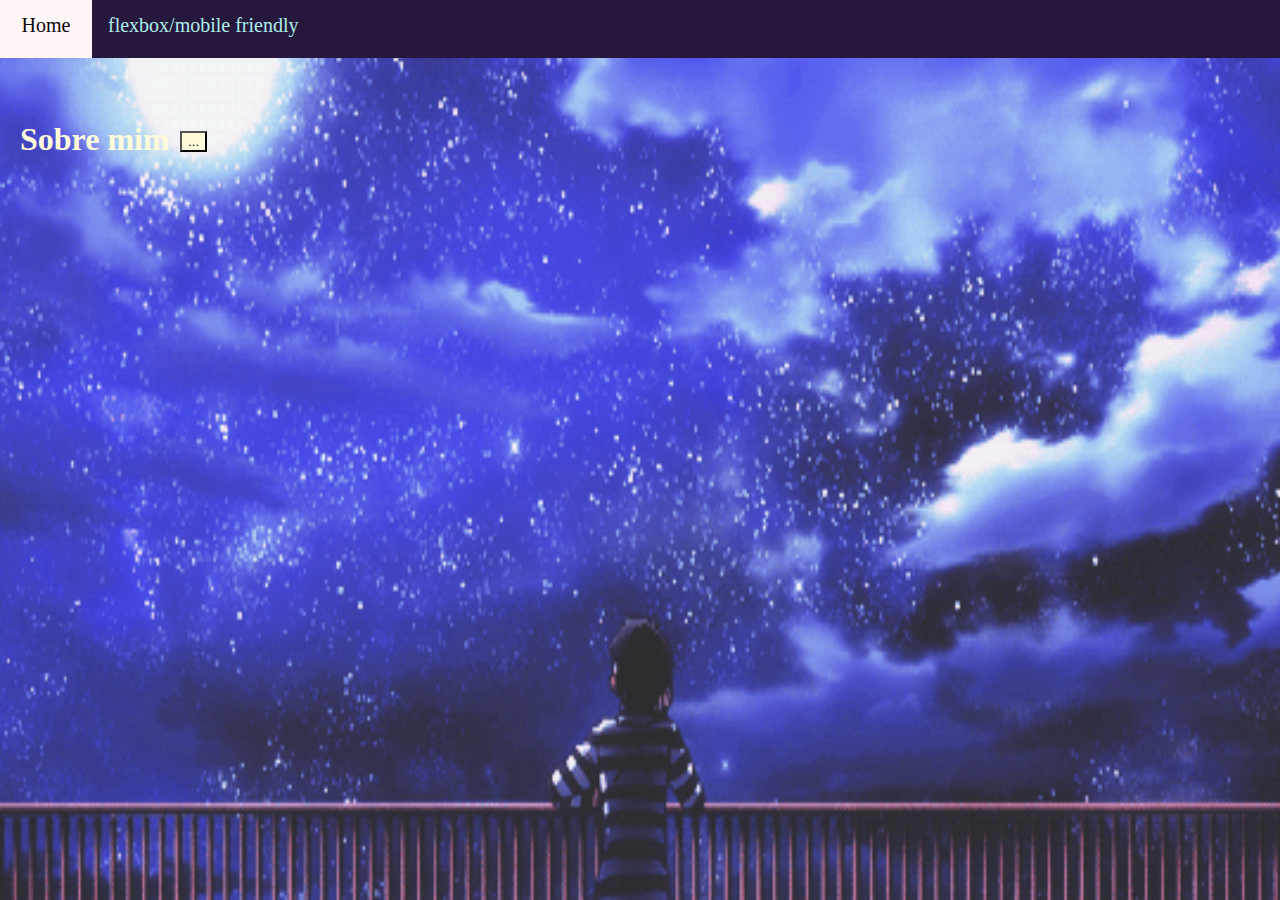
<file: index.html>
<!DOCTYPE html>
<html lang="pt">
<head>
    <meta charset="UTF-8">
    <meta http-equiv="X-UA-Compatible" content="IE=edge">
    <meta name="viewport" content="width=device-width, initial-scale=1.0">
    <title>Tpc aula 6</title>
<link rel="stylesheet" href="style.css">

    

  </head>
</head>



<body>
  

<div class="barra-de-navegaçao">
    <a class="active" href="index.html">Home</a>
    <a href="flexbox.html">flexbox/mobile friendly</a>
    
 
        
    
</div>

<div class="Titulo">
    <h1> Sobre mim </h1>
</div>






<button onclick="typeWriter()">...</button>

<h3 id="mini bio"></h3>

<script>
var i = 0;
var txt = 'Olá ,sou o Rodrigo tenho 18 anos e estudo Comunicação audiovisual e multimédia na ULP ' ;
var speed = 35;

function typeWriter() {
  if (i < txt.length) {
    document.getElementById("mini bio").innerHTML += txt.charAt(i);
    i++;
    setTimeout(typeWriter, speed);
  }
}
</script>

</audio>
</body>
</file>
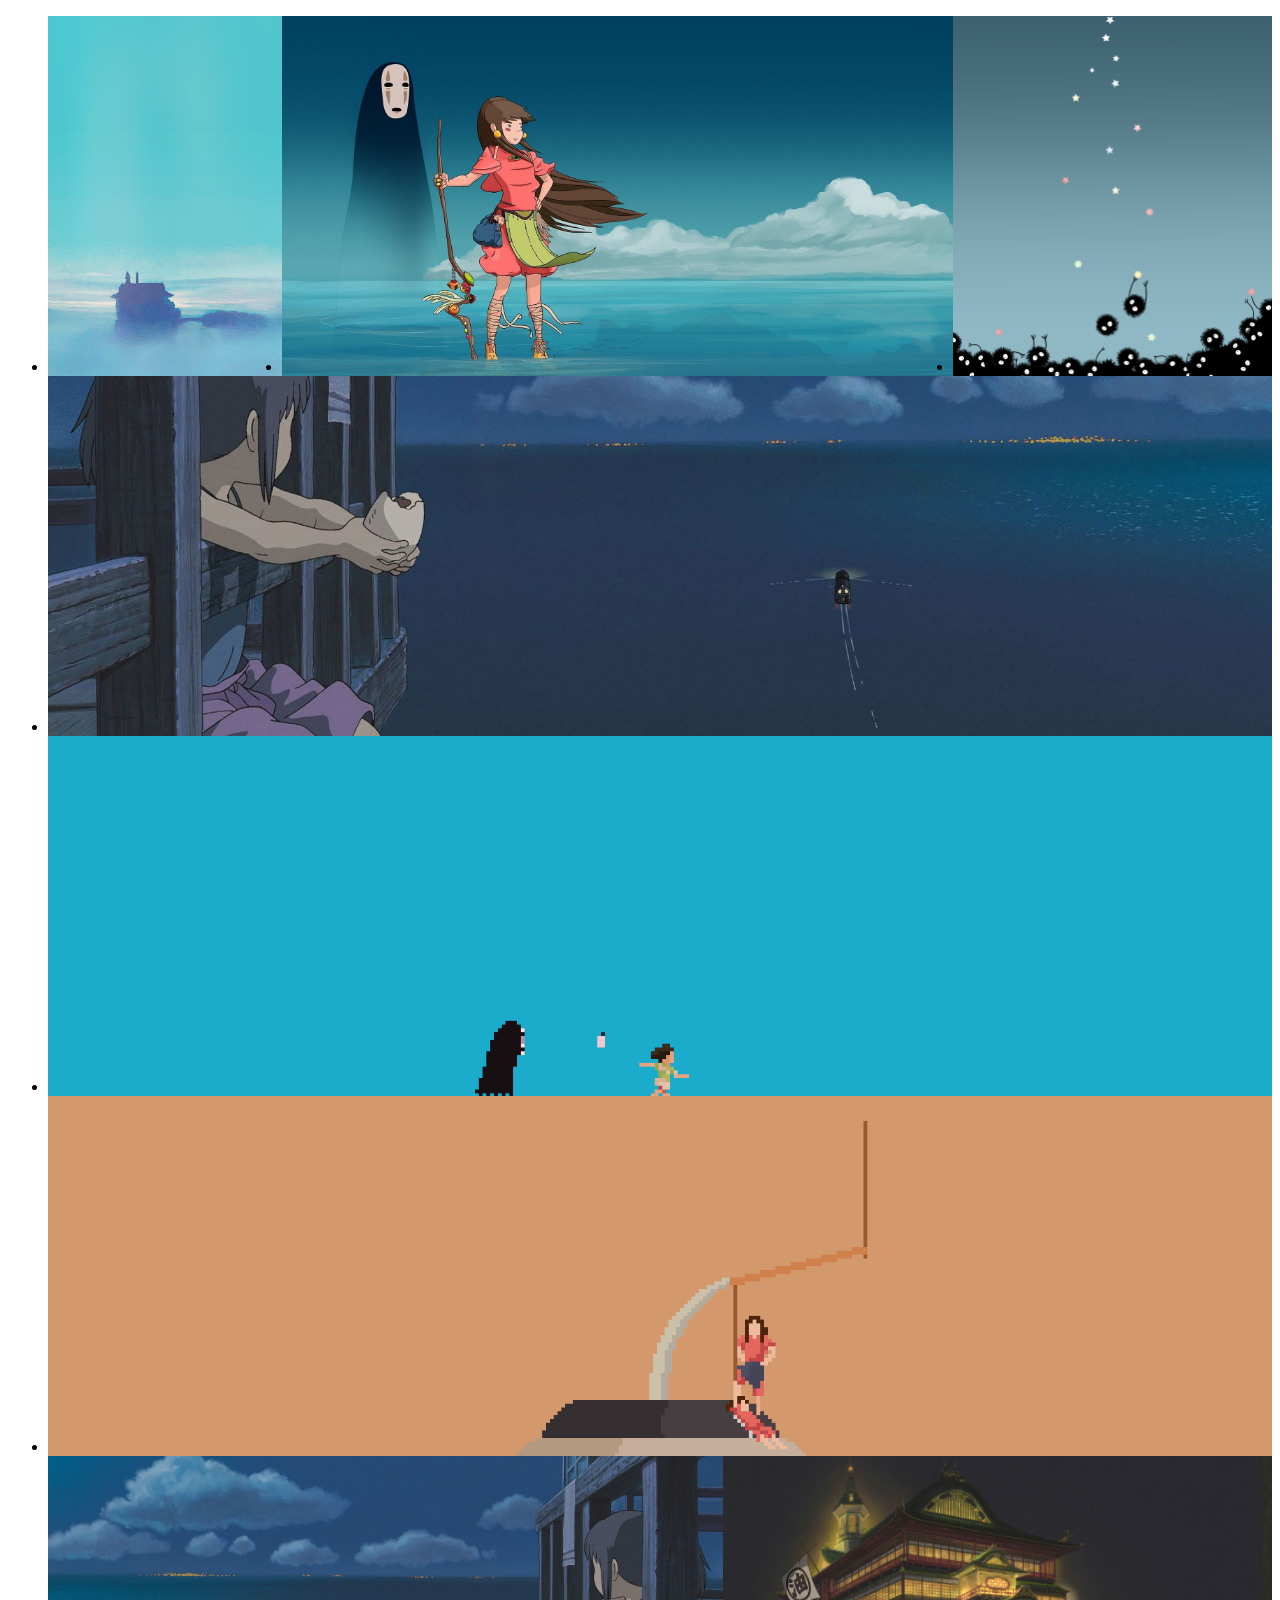
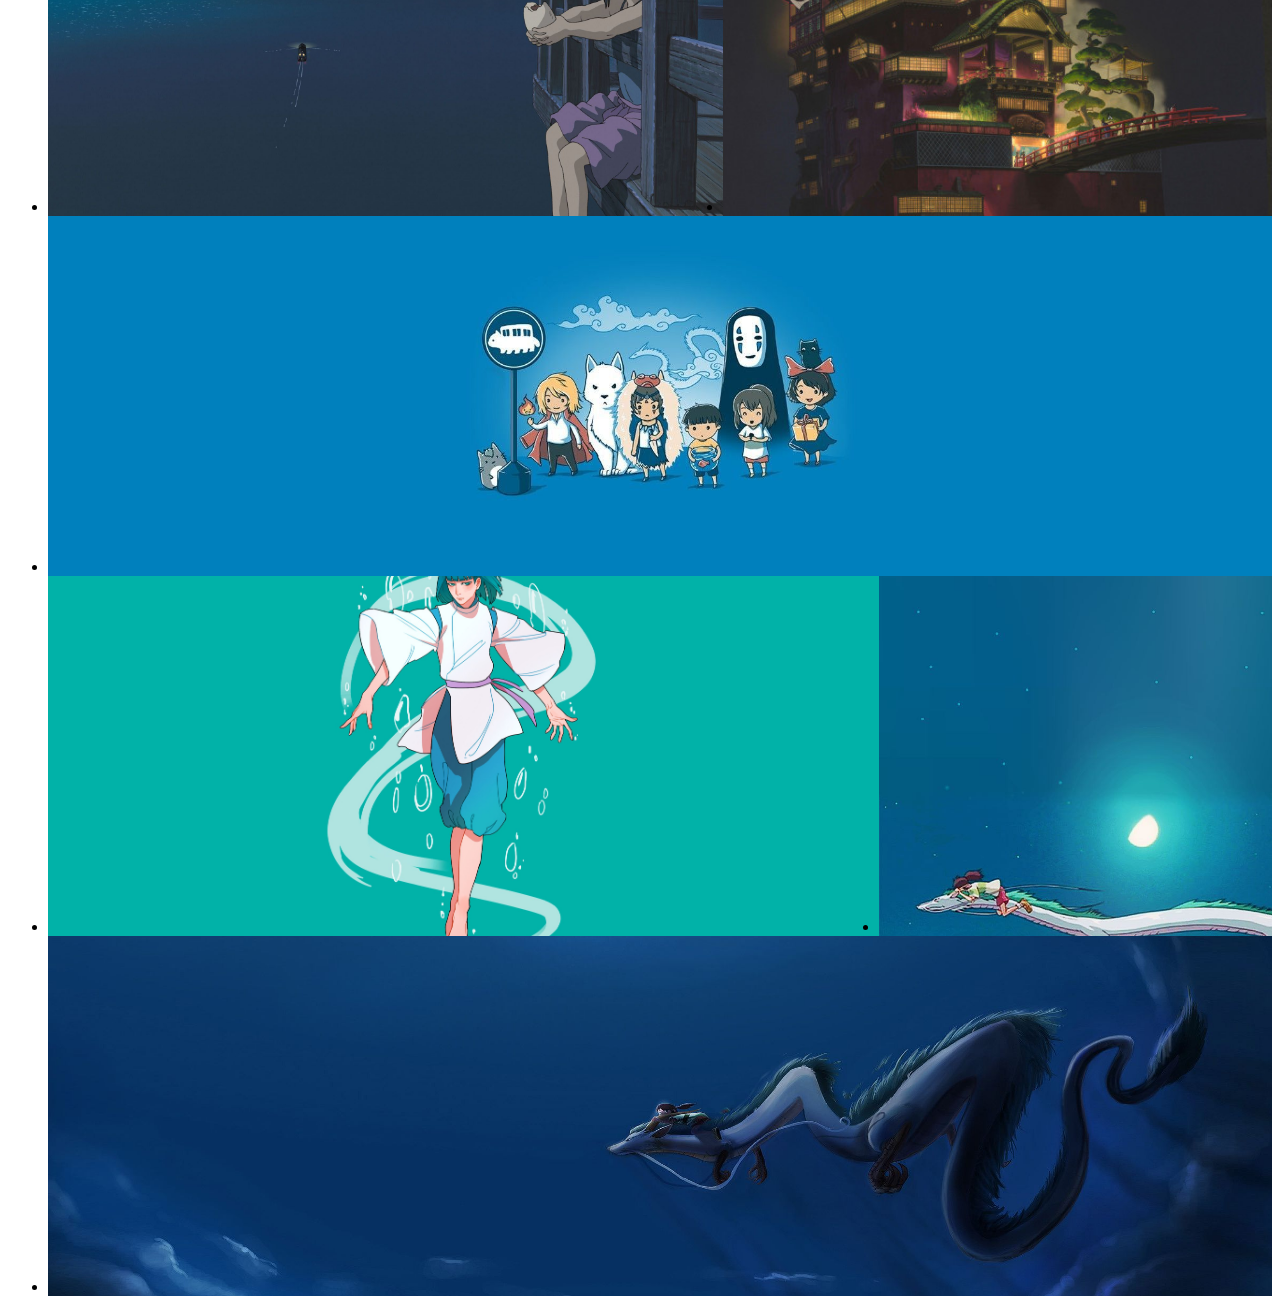
<file: flexbox.html>
<!DOCTYPE html>
<html lang="pt">
<head>
    <meta charset="UTF-8">
    <meta http-equiv="X-UA-Compatible" content="IE=edge">
    <meta name="viewport" content="width=device-width, initial-scale=1.0">
    
    <title>Document</title>
    <link rel="stylesheet" href="flexbox.css">
</head>
<body>
    <ul>
        <li>
          <img src="1236861.png" 
        </li>
        <li>
          <img src="1803599.jpg"
        </li>
        <li>
          <img src="1897261.png"
        </li>
        <li>
          <img src="400684.jpg"
        </li>
        <li>
          <img src="400691.png"
        </li>
        <li>
          <img src="400697.png"
        </li>
        <li>
            <img src="404592.jpg"
          </li>
          <li>
            <img src="404593.jpg"
          </li>
          <li>
            <img src="902420.jpg"
          </li>
          <li>
              <img src="933099.jpg"
            </li>
            <li>
                <img src="847939.jpg"
              </li>
              <li>
                  <img src="2966045.jpg"
                </li>






    
      </ul>
</body>
</html>
</file>
<file: style.css>
h1 {color: rgb(255, 251, 218);position: absolute; left: 20px; top:100px;}
    button {background-color: rgb(255, 251, 218);color: rgb(0, 0, 0) ;position: absolute; left: 180px; top:131px}
    h3 {color: rgb(218, 123, 15);position: absolute; left: 0px; top: 608px;}
  
      body 
      { background-image: url(background.gif);
      background-repeat: no-repeat;
      background-attachment: fixed;
       background-size: 100% 100%;
      background-position-y: bottom; }
  
      body {
    margin: 0;
    font-family: 'Times New Roman', Times, serif ;
  }
  
  .barra-de-navegaçao {
    overflow: hidden;
    background-color: rgb(38, 24, 61); 
  }
  
  .barra-de-navegaçao a {
    float: left;
    color: #adeeeb;
    text-align: center ;
    padding: 14px 16px;
    text-decoration: none;
    font-size: 20px;
  }
  
  .barra-de-navegaçao a.active {
    background-color: #2b2185;
    width:60px; height:30px;
    color: rgb(255, 230, 194);text-align: center }
    
    .barra-de-navegaçao a:hover {
    background-color: rgb(255, 247, 247);
    color: rgb(14, 7, 7);
  }
</file>
<file: flexbox.css>
ul {
  display: flex;
  flex-wrap: wrap;
}

li {
  height: 40vh;
  flex-grow: 1;
}



img {
  max-height: 100%;
  min-width: 100%;
  object-fit: cover;
  vertical-align: bottom;
}



@media (max-height: 480px) {
  li {
    height: 80vh;
  }
}



@media (max-aspect-ratio: 1/1) and (max-width: 480px) {
  ul {
    flex-direction: row;
  }

  li {
    height: auto;
    width: 100%;
  }
  img {
    width: 100%;
    max-height: 75vh;
    min-width: 0;
  }
}
</file>
